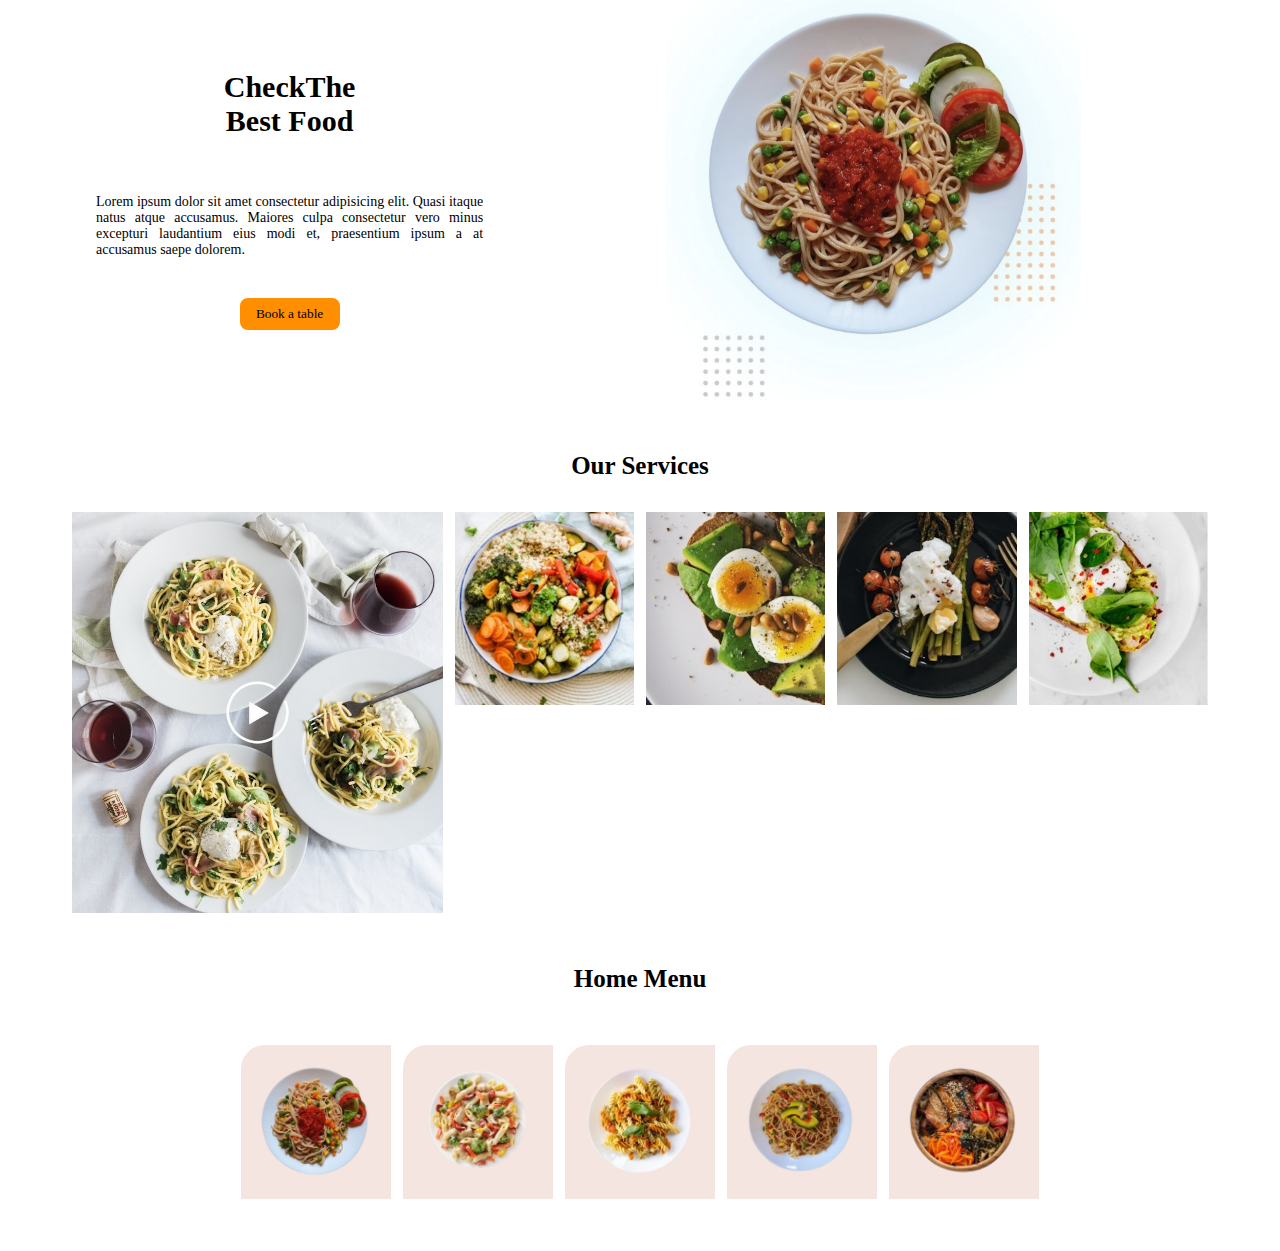
<file: proyecto/html/index.html>
<!DOCTYPE html>
<html lang="en">
<head>
    <meta charset="UTF-8">
    <meta name="viewport" content="width=device-width, initial-scale=1.0">
    <meta name="description" content="Creando un proyecto en relacion con la creacion de grillas para la seccion principal de un Restuarante.">
    <meta name="robots" content="index, follow">
    <meta name="author" content="J Bedoya">
    <meta http-equiv="X-UA-Compatible" content="ie=edge">
    <title>Restuarante</title>
    <link rel="shortcut icon" href="../assets/Favicon/favicon.png" type="image/x-icon">
    <link rel="stylesheet" href="../css/styles.css">
</head>
<body>
    <main>
        <section class="hero">
            <div class="info">
                <h1>CheckThe <br> Best Food</h1>
                <p>Lorem ipsum dolor sit amet consectetur adipisicing elit. Quasi itaque natus atque accusamus. Maiores culpa consectetur vero minus excepturi laudantium eius modi et, praesentium ipsum a at accusamus saepe dolorem.</p>
                <button>Book a table</button>
            </div>
            <img src="../assets/images/hero.png" alt="Plato de pasta con salsa y vegetales" class="heroImg">
        </section>

        <section class="dishes">

            <h2 class="dishesTitle">Our Services</h2>

            <section class="dishesGrid">
                <img src="../assets/video/video.png" alt="video de comida" class="dishesItem dishesBig">
                <img src="../assets/images/dish1.png" alt="Bowl de vegetales" class="dishesItem">
                <img src="../assets/images/dish2.png" alt="Bowl de vegetales" class="dishesItem">
                <img src="../assets/images/dish3.png" alt="Bowl de vegetales" class="dishesItem">
                <img src="../assets/images/dish4.png" alt="Bowl de vegetales" class="dishesItem">
            </section>
            
        </section>

        <section class="menu">

            <h2 class="menuTitle">Home Menu</h2>

            <div class="menuGrid">
                <div class="menuGridItem">
                    <img src="../assets/images/plate1.png" alt="Plato de pasta con salsa y vegetales">
                </div>
                <div class="menuGridItem">
                    <img src="../assets/images/plate2.png" alt="Plato de pasta con salsa y vegetales">
                </div>
                <div class="menuGridItem">
                    <img src="../assets/images/plate3.png" alt="Plato de pasta con salsa y vegetales">
                </div>
                <div class="menuGridItem">
                    <img src="../assets/images/plate4.png" alt="Plato de pasta con salsa y vegetales">
                </div>
                <div class="menuGridItem">
                    <img src="../assets/images/plate5.png" alt="Plato de pasta con salsa y vegetales">
                </div>
            </div>
        </section>
    </main>
</body>
</html>
</file>
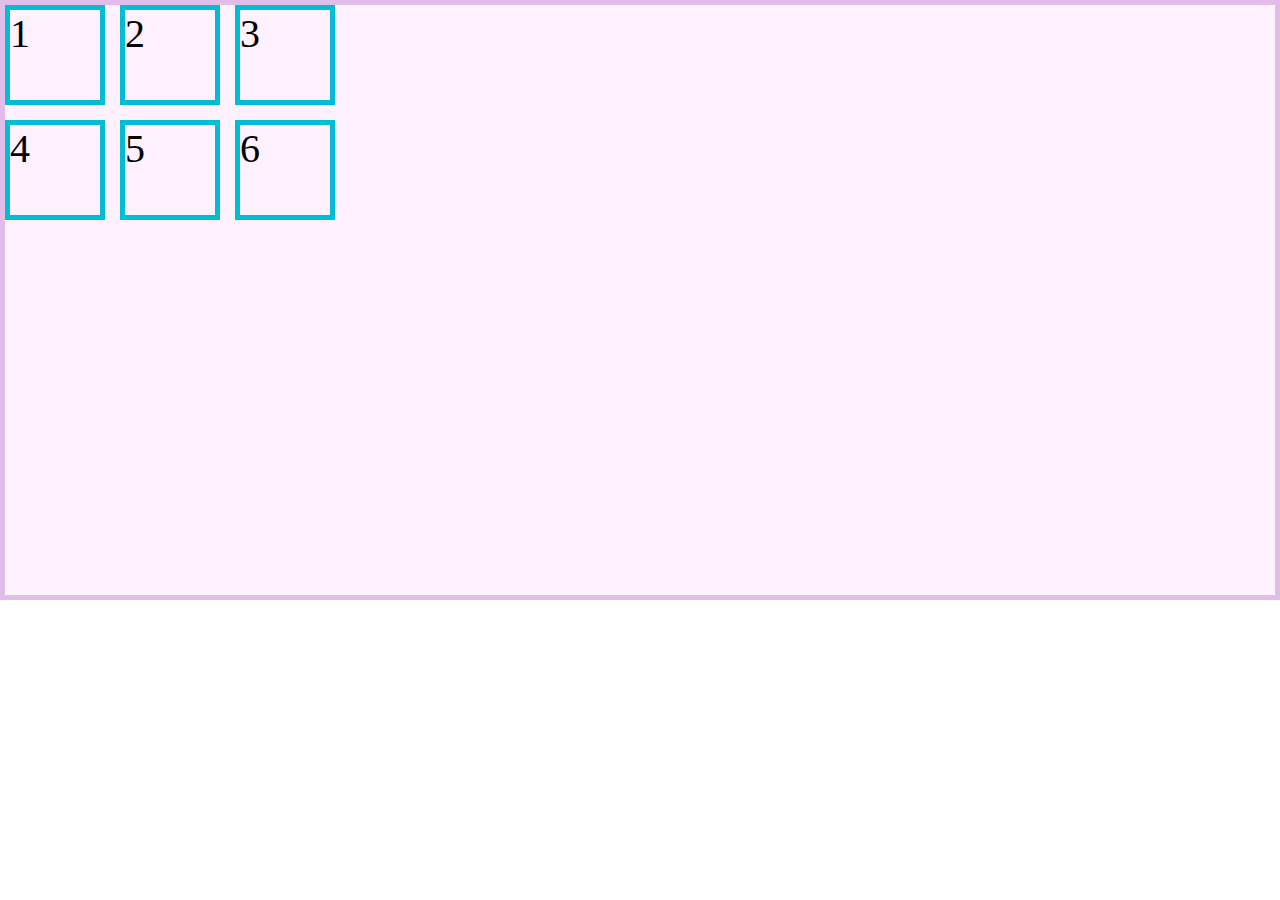
<file: html/clase01.html>
<!DOCTYPE html>
<html lang="en">
<head>
    <meta charset="UTF-8">
    <meta name="viewport" content="width=device-width, initial-scale=1.0">
    <meta name="description" content="Aprendiendo acerca de css grid">
    <meta name="robots" content="index, follow">
    <meta http-equiv="X-UA-Compatible" content="ie=edge">
    <meta name="author" content="J Bedoya">
    <title>Clase 01</title>
    <link rel="shortcut icon" href="../assets/favicon/favicon.png" type="image/x-icon">
    <link rel="stylesheet" href="../css/clase01.css">
</head>
<body>
    <main>
        <div class="contenedor">
            <div class="item">1</div>
            <div class="item">2</div>
            <div class="item">3</div>
            <div class="item">4</div>
            <div class="item">5</div>
            <div class="item">6</div>
        </div>
    </main>
</body>
</html>
</file>
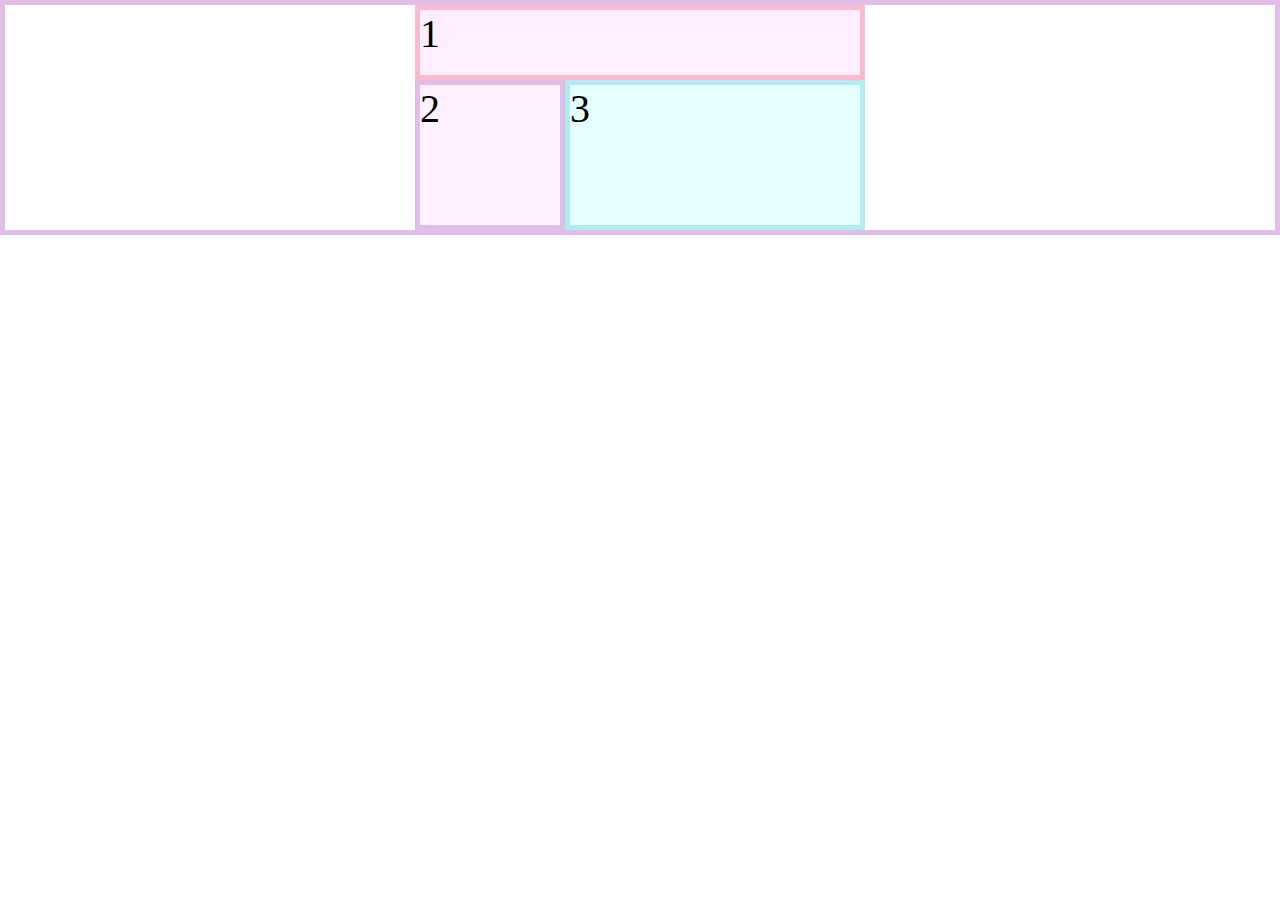
<file: html/clase05.html>
<!DOCTYPE html>
<html lang="en">
<head>
    <meta charset="UTF-8">
    <meta name="viewport" content="width=device-width, initial-scale=1.0">
    <meta name="description" content="Aprendiendo sobre el posicionamientos en las columnas y filas de inicio y fin">
    <meta name="robots" content="index, follow">
    <meta name="author" content="J Bedoya">
    <meta http-equiv="X-UA-Compatible" content="ie=edge">
    <title>Ubicacion Elementos</title>
    <link rel="shortcut icon" href="../assets/favicon/favicon.png" type="image/x-icon">
    <link rel="stylesheet" href="../css/clase05.css">
</head>
<body>
    <main class="contenedor">
        <div class="item item1">1</div>
        <div class="item item2">2</div>
        <div class="item item3">3</div>
        
    </main>
</body>
</html>
</file>
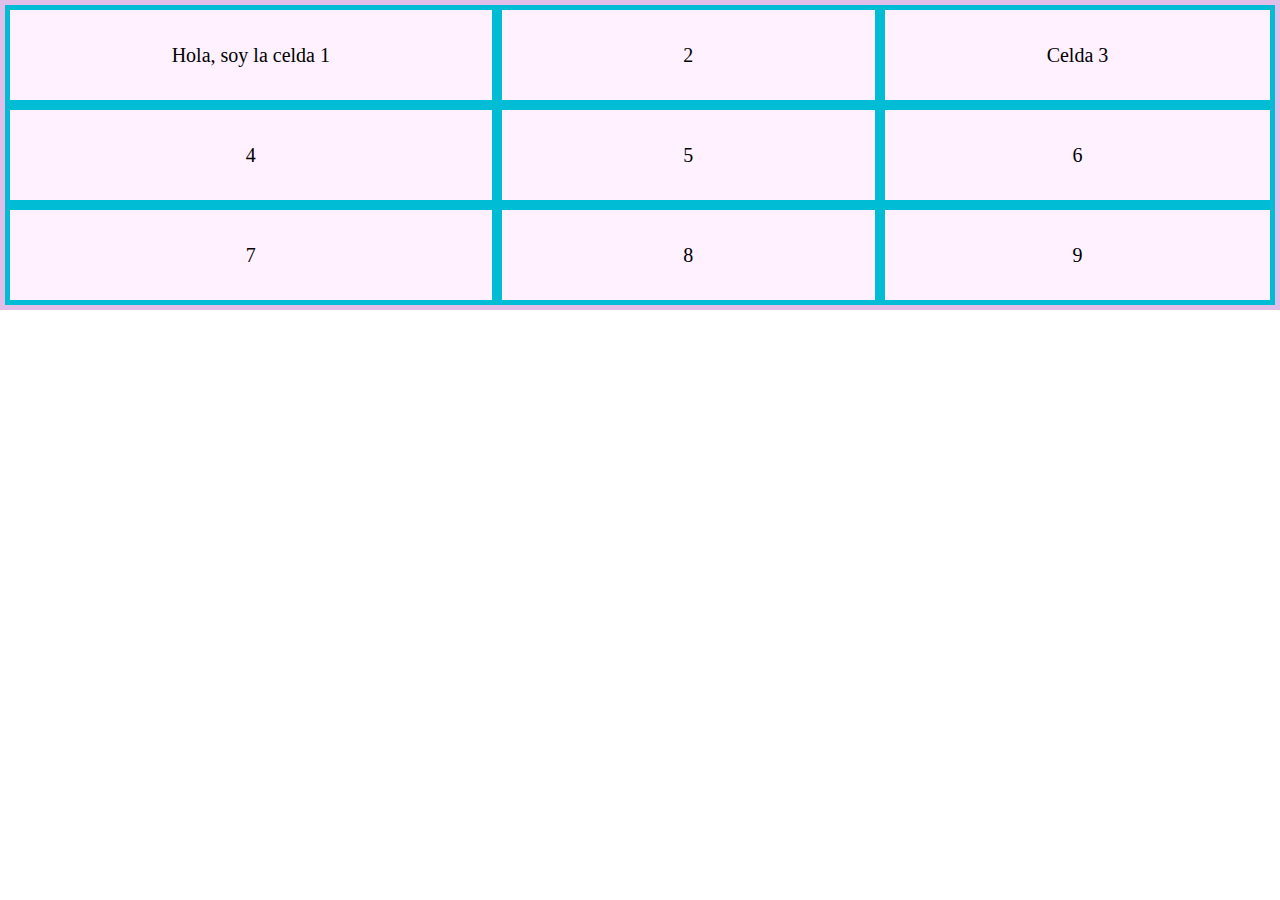
<file: html/clase06.html>
<!DOCTYPE html>
<html lang="en">
<head>
    <meta charset="UTF-8">
    <meta name="viewport" content="width=device-width, initial-scale=1.0">
    <meta name="description" content="Aprendiendo de las funciones Avanzadas en Grid: minmax y repeat">
    <meta name="robots" content="index, follow">
    <meta name="author" content="J Bedoya">
    <meta http-equiv="X-UA-Compatible" content="ie=edge">
    <title>Funciones Avanzadas</title>
    <link rel="shortcut icon" href="../assets/favicon/favicon.png" type="image/x-icon">
    <link rel="stylesheet" href="../css/clase06.css">
</head>
<body>
    <main class="contenedor">
        <div class="item item1">Hola, soy la celda 1</div>
        <div class="item item2">2</div>
        <div class="item item3">Celda 3</div>
        <div class="item item4">4</div>
        <div class="item item5">5</div>
        <div class="item item6">6</div>
        <div class="item item7">7</div>
        <div class="item item8">8</div>
        <div class="item item9">9</div>
    </main>
</body>
</html>
</file>
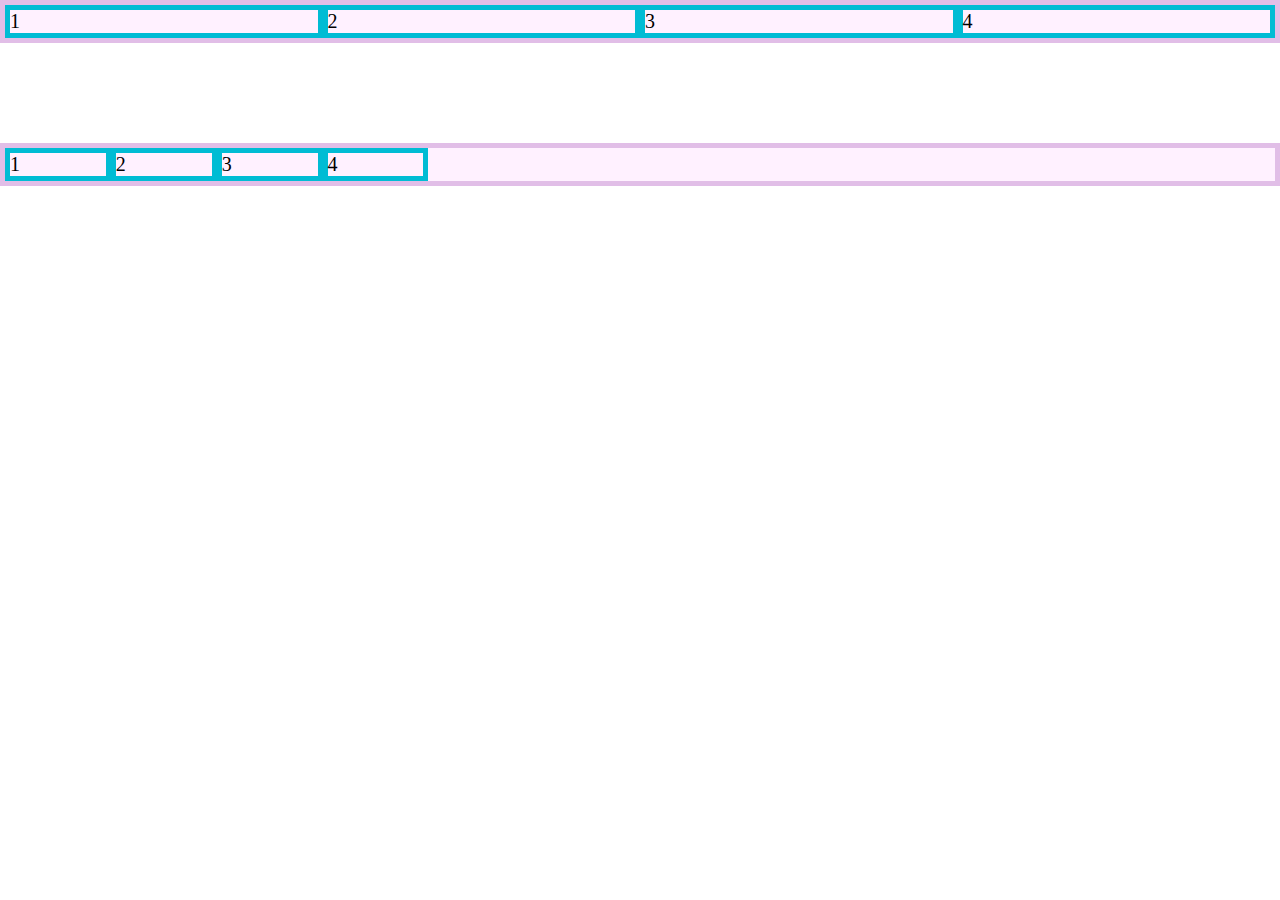
<file: html/clase07.html>
<!DOCTYPE html>
<html lang="en">
<head>
    <meta charset="UTF-8">
    <meta name="viewport" content="width=device-width, initial-scale=1.0">
    <meta name="description" content="Aprendiendo el uso de fr, minContent, maxContent, autofill y autofit">
    <meta name="robots" content="index, follow">
    <meta name="author" content="J Bedoya">
    <meta http-equiv="X-UA-Compatible" content="ie=edge">
    <title>Comandos especiales</title>
    <link rel="shortcut icon" href="../assets/favicon/favicon.png" type="image/x-icon">
    <link rel="stylesheet" href="../css/clase07.css">
</head>
<body>
    <section class="contenedor">
        <div class="item item1">1</div>
        <div class="item item2">2</div>
        <div class="item item3">3</div>
        <div class="item item4">4</div>
    </section>
    <section class="contenedor2">
        <div class="item item1">1</div>
        <div class="item item2">2</div>
        <div class="item item3">3</div>
        <div class="item item4">4</div>
    </section>
</body>
</html>
</file>
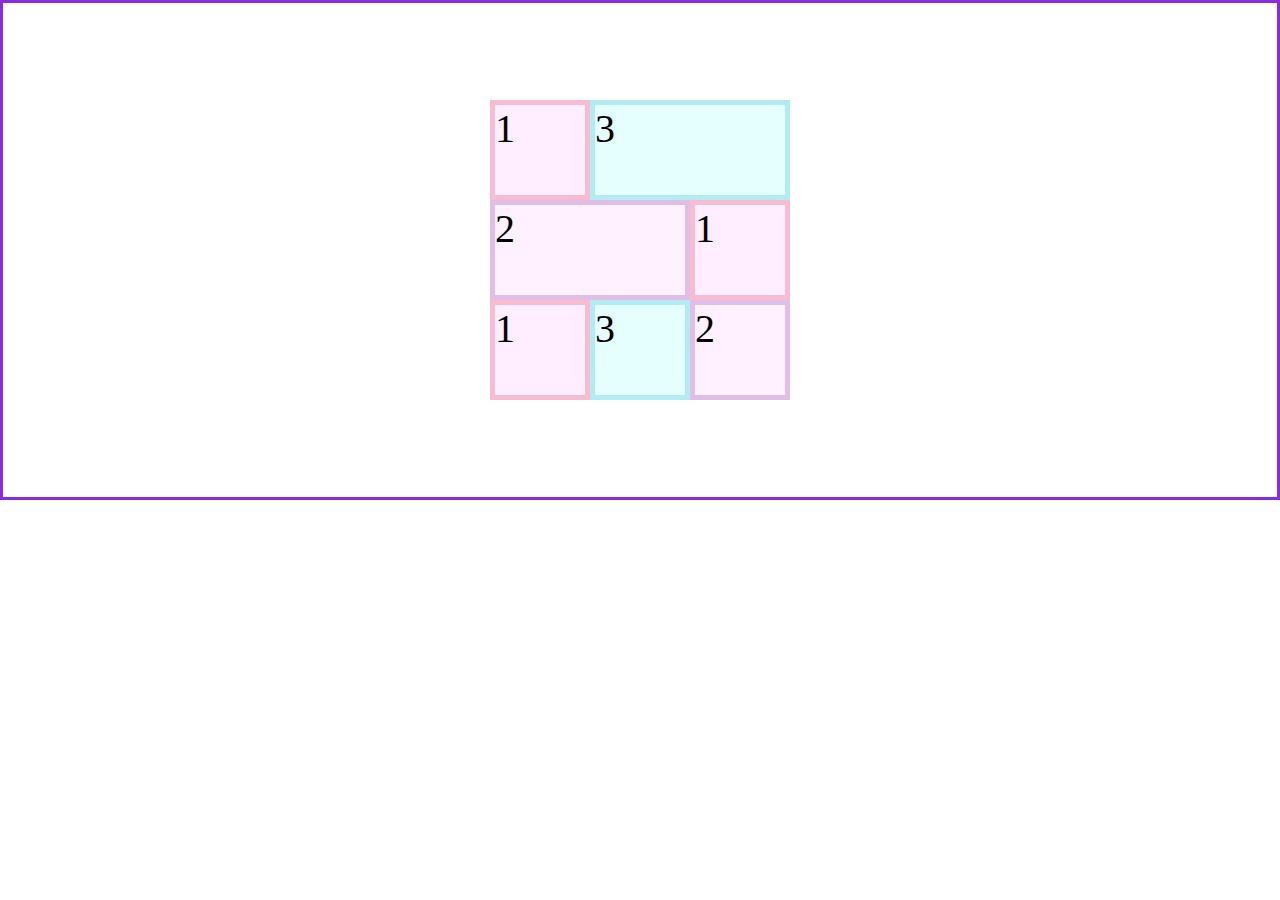
<file: html/reto01.html>
<!DOCTYPE html>
<html lang="en">
<head>
    <meta charset="UTF-8">
    <meta name="viewport" content="width=device-width, initial-scale=1.0">
    <meta name="description" content="resolviendo el reto puesto en la clase 5 de platzi con grid layout">
    <meta name="robots" content="index, follow">
    <meta name="author" content="J Bedoya">
    <meta http-equiv="X-UA-Compatible" content="ie=edge">
    <title>Reto</title>
    <link rel="shortcut icon" href="../assets/favicon/favicon.png" type="image/x-icon">
    <link rel="stylesheet" href="../css/reto01.css">
</head>
<body>
    <main class="contenedor">
        <div class="item item1">1</div>
        <div class="item item2">2</div>
        <div class="item item3">3</div>
        <div class="item item1 item4">1</div>
        <div class="item item3 item5">3</div>
        <div class="item item2 item6">2</div>
        <div class="item item1 item7">1</div>
    </main>
</body>
</html>
</file>
<file: proyecto/css/styles.css>
*{
    box-sizing: border-box;
    margin: 0;
    padding: 0;
    font-family: 'Times New Roman', Times, serif;
}

html{
    font-size: 62.5%;
}

body{
    font-size: 1.6rem;
}

main {
    max-width: 1200px;
    margin: 0 auto;
    padding: 0 16px;
}

.hero{
    display: grid;
    grid-template-columns: minmax(300px, 2fr) 3fr;
    grid-template-rows: 400px;
}

.hero .heroImg{
    width: 100%;
    height: 100%;
    object-fit: contain;
}

.hero .info{
    display: flex;
    align-self: center;
    justify-self: center;
    flex-direction: column;
}

.hero .info h1{
    text-align: center;
    font-size: 3rem;
    margin-bottom: 16px;
}

.hero .info p{
    text-align: justify;
    margin: 40px;
    font-size: 1.4rem;
}

.hero .info button{
    background-color: #ff8f01;
    border-radius: 8px;
    width: 100px;
    height: 32px;
    margin: 0 auto;
    border: none;
}

.dishes .dishesTitle{
    text-align: center;
    margin-top: 52px;
    font-size: 2.5rem;
    font-weight: bold;
}

.dishes .dishesGrid {
    margin: 32px 0;
    display: grid;
    grid-template-columns: repeat(auto-fit, minmax(150px, 1fr));
    gap: 12px;
    justify-content: center;
    padding: 0 16px;
}

.dishes .dishesGrid .dishesBig{
    grid-column: 1/3;
    grid-row: 1/3;
}

.dishes .dishesGrid .dishesItem{
    width: 100%;
    height: 100%;
    object-fit: cover;
}

.menu{
    margin: 52px 0;
}

.menuTitle{
    text-align: center;
    font-size: 2.5rem;
    margin-bottom: 52px;
}

.menu .menuGrid{
    display: grid;
    gap: 12px;
    justify-content: center;
    grid-template-columns: repeat(auto-fit, minmax(100px, 150px));
}

.menu .menuGrid .menuGridItem{
    background-color: #f4e5e0;
    border-top-left-radius: 24px;
    padding: 15px;
}

.menu .menuGrid .menuGridItem img{
    width: 100%;
    height: 100%;
    object-fit: contain;
}

@media screen and (max-width: 768px){

    .dishes .dishesGrid{
        grid-template-columns: repeat(auto-fit, minmax(75px, 150px));
    }

    .hero {
        grid-template-columns: 1fr;
        grid-template-rows: auto;
        justify-items: center;
        text-align: center;
        padding: 20px 0;
    }

    .hero .heroImg {
        display: none;
    }

    .hero .info {
        align-items: center;
        width: 100%;
    }

    .hero .info p {
        padding: 0 16px;
    }
}
</file>
<file: css/clase01.css>
*{
    box-sizing: border-box;
    margin: 0;
    padding: 0;
}

html{
    font-size: 62.5%;
}

body{
    font-size: 1.6rem;
}

.contenedor{
    border: 5px solid #e1bee7;
    background-color: #fff1ff;
    display: grid;
    grid-template-columns: 100px 100px 100px;
    grid-auto-rows: 100px;
    /* grid-auto-flow: row; */
    gap: 15px;
    height: 600px;
}

.item{
    border: 5px solid #00bcd4;
    font-size: 4rem;
}
</file>
<file: css/clase05.css>
*{
    box-sizing: border-box;
    margin: 0;
    padding: 0;
}

html{
    font-size: 62.5%;
}

body{
    font-size: 1.6rem;
}

.contenedor{
    border: 5px solid #e1bee7;
    background-color: white;
    display: grid;
    grid-template-columns: 150px 150px 150px;
    grid-template-rows: 75px 75px 75px;
    place-content: center;
    grid-template-areas: 
    "header header header"
    "side main main"
    "side main main";
}

.item{
    font-size: 4rem;
}

.item1{
    border: 5px solid #f8bbd0;
    background-color: #ffeeff;
    /* grid-column: 1/4; */
    grid-area: header;
}

.item2{
    border: 5px solid #e1bee7;
    background-color: #fff1ff;
    /* grid-column: 1/2;
    grid-row: 2/4; */
    grid-area: side;
}

.item3{
    border: 5px solid #b2ebf2;
    background-color: #e5ffff;
    /* grid-column: 2/4;
    grid-row: 2/4; */
    grid-area: main;
}
</file>
<file: css/clase06.css>
*{
    box-sizing: border-box;
    margin: 0;
    padding: 0;
}

html{
    font-size: 62.5%;
}

body{
    font-size: 1.6rem;
}

.contenedor{
    border: 5px solid #e1bee7;
    background-color: #fff1ff;
    display: grid;
    grid-template-columns: minmax(60px, auto) minmax(60px, auto) minmax(60px, auto);
    grid-template-rows: repeat(3, minmax(100px, auto));
}

.item{
    border: 5px solid #00bcd4;
    font-size: 2rem;
    display: flex;
    align-items: center;
    justify-content: center;
    text-align: center;
}
</file>
<file: css/clase07.css>
*{
    box-sizing: border-box;
    margin: 0;
    padding: 0;
}

html{
    font-size: 62.5%;
}

body{
    font-family: 1.6rem;
}

.contenedor{
    border: 5px solid #e1bee7;
    background-color: #fff1ff;
    display: grid;
    grid-template-columns: repeat(auto-fit, minmax(100px, 1fr));
}

.contenedor2{
    border: 5px solid #e1bee7;
    background-color: #fff1ff;
    display: grid;
    margin-top: 100px;
    grid-template-columns: repeat(auto-fill, minmax(100px, 1fr));
}

.item{
    border: 5px solid #00bcd4;
    font-size: 2rem;
}
</file>
<file: css/reto01.css>
*{
    box-sizing: border-box;
    margin: 0;
    padding: 0;
}

html{
    font-size: 62.5%;
}
body{
    font-size: 2rem;
}

.contenedor{
    width: 100%;
    height: 500px;
    border: 3px solid blueviolet;
    display: grid;
    grid-template-columns: 100px 100px 100px;
    grid-template-rows: 100px 100px 100px;
    place-content: center;
    grid-template-areas: 
    "header1 main1 main1"
    "side1 side1 header2"
    "header3 main2 side2";
}

.item{
    font-size: 4rem;
}

.item1{
    border: 5px solid #f8bbd0;
    background-color: #ffeeff;
    /* grid-column: 1/4; */
    grid-area: header1;
}

.item2{
    border: 5px solid #e1bee7;
    background-color: #fff1ff;
    /* grid-column: 1/2;
    grid-row: 2/4; */
    grid-area: side1;
}

.item3{
    border: 5px solid #b2ebf2;
    background-color: #e5ffff;
    /* grid-column: 2/4;
    grid-row: 2/4; */
    grid-area: main1;
}

.item1{
    border: 5px solid #f8bbd0;
    background-color: #ffeeff;
    /* grid-column: 1/4; */
    grid-area: header1;
}

.item4{
    grid-area: header2;
}

.item5{
    grid-area: main2;
}

.item6{
    grid-area: side2;
}

.item7{
    grid-area: header3;
}
</file>
